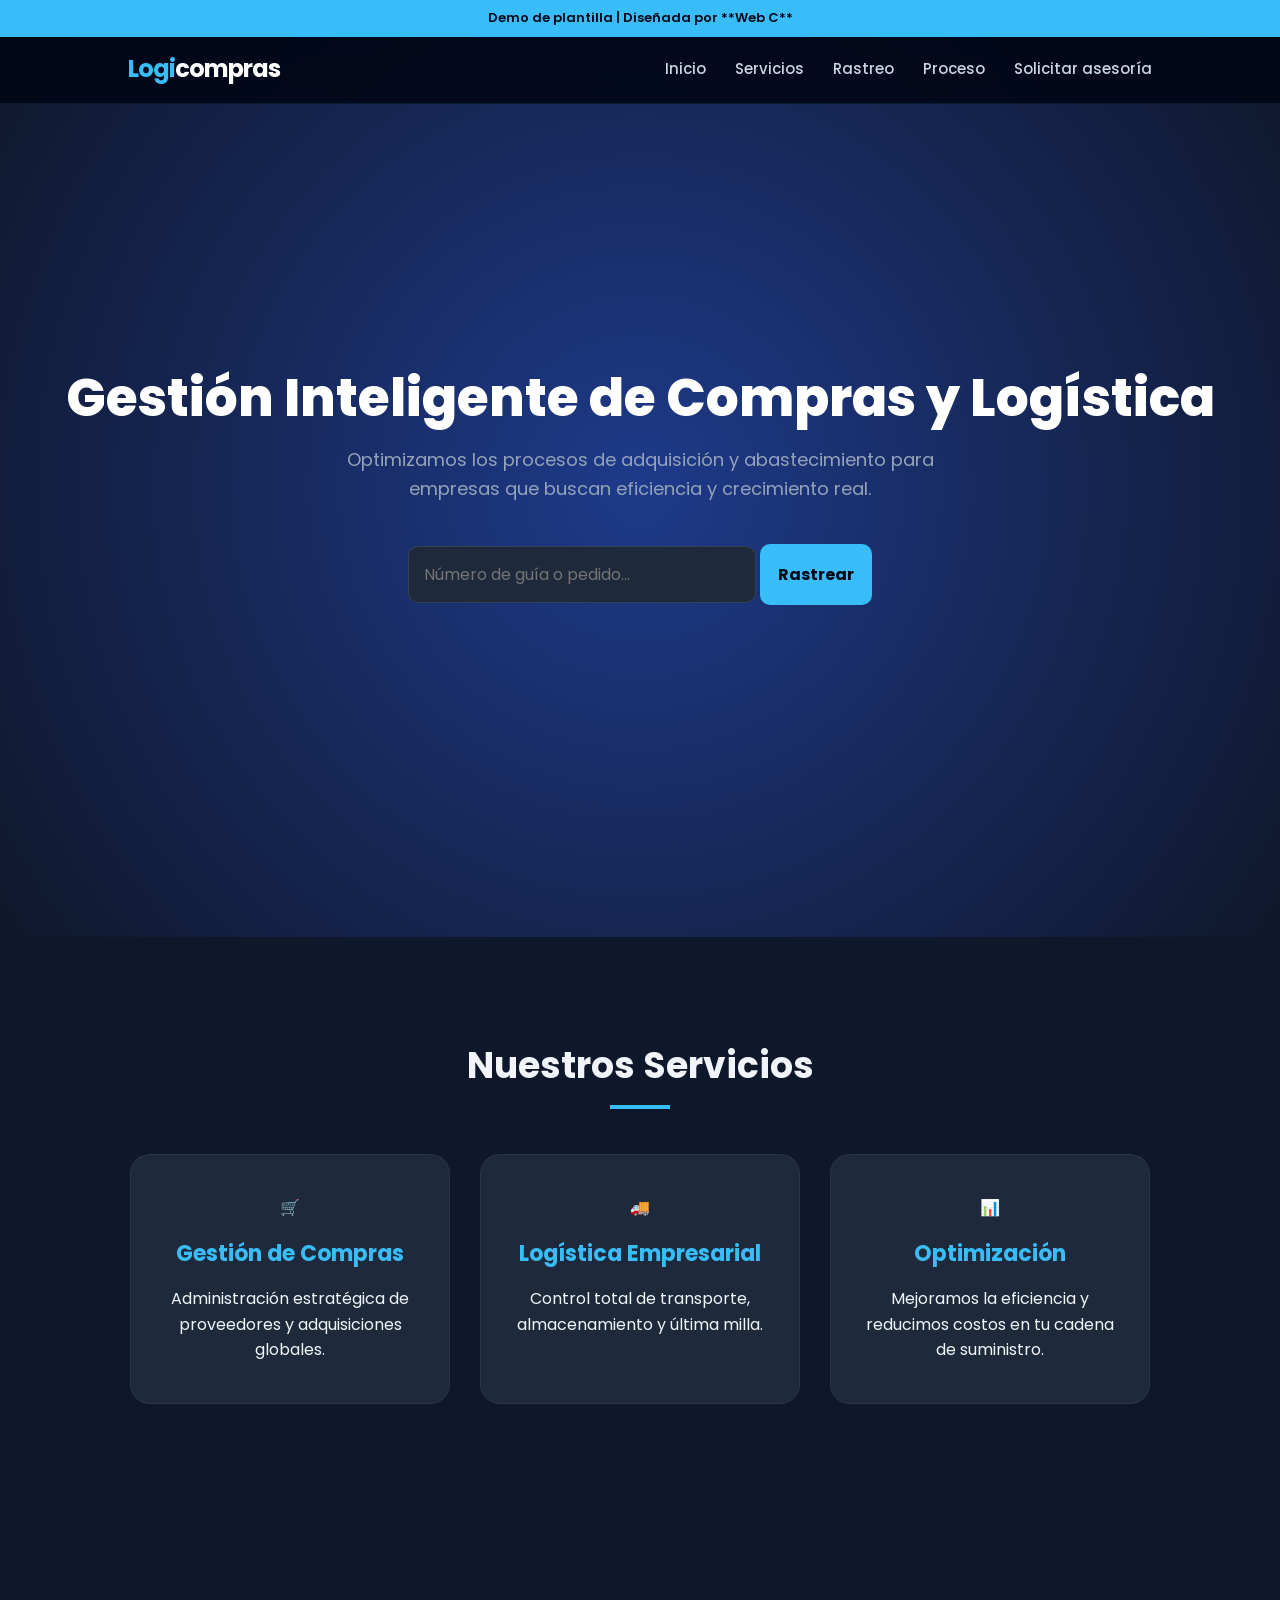
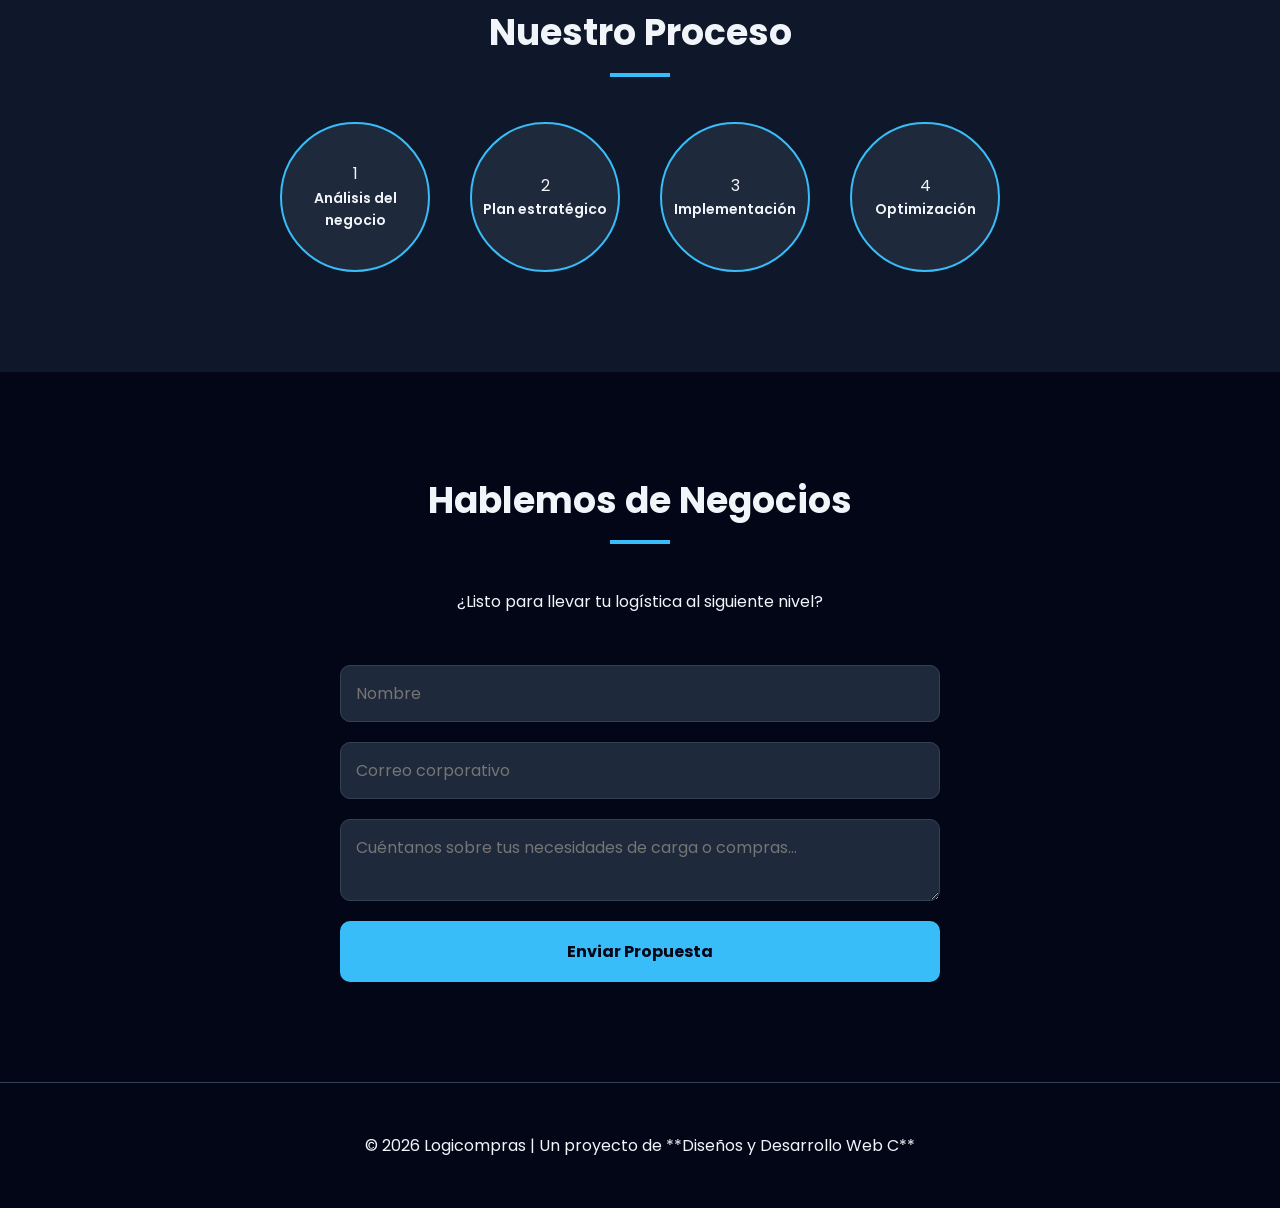
<file: demos/logicCompras/index.html>
<!DOCTYPE html>
<html lang="es">
<head>
    <meta charset="UTF-8">
    <meta name="viewport" content="width=device-width, initial-scale=1.0">
    <title>Logicompras | Logística y Gestión de Compras Demo</title>
    <meta name="description" content="Soluciones de logística y gestión de compras para empresas modernas.">
    <link rel="stylesheet" href="style.css">
    <link href="https://fonts.googleapis.com/css2?family=Poppins:wght@300;400;600;800&display=swap" rel="stylesheet">
</head>
<body>

<div class="barra-demo">
    Demo de plantilla | Diseñada por **Web C**
</div>

<header class="header">
    <div class="logo">Logi<span>compras</span></div>
    <nav id="menu" class="nav">
        <a href="#inicio">Inicio</a>
        <a href="#servicios">Servicios</a>
        <a href="#rastreo">Rastreo</a> <a href="#proceso">Proceso</a>
        <a href="#contacto" class="btn-nav">Solicitar asesoría</a>
    </nav>
    <div class="menu-btn" onclick="toggleMenu()">☰</div>
</header>

<section id="inicio" class="hero">
    <div class="hero-content">
        <h1>Gestión Inteligente de Compras y Logística</h1>
        <p>Optimizamos los procesos de adquisición y abastecimiento para empresas que buscan eficiencia y crecimiento real.</p>
        
        <div class="track-input-group">
            <input type="text" placeholder="Número de guía o pedido...">
            <button class="btn-track">Rastrear</button>
        </div>
    </div>
</section>

<section id="servicios" class="section">
    <div class="container-title">
        <h2>Nuestros Servicios</h2>
        <div class="linea-azul"></div>
    </div>
    <div class="cards">
        <div class="card">
            <div class="card-icon">🛒</div>
            <h3>Gestión de Compras</h3>
            <p>Administración estratégica de proveedores y adquisiciones globales.</p>
        </div>
        <div class="card">
            <div class="card-icon">🚚</div>
            <h3>Logística Empresarial</h3>
            <p>Control total de transporte, almacenamiento y última milla.</p>
        </div>
        <div class="card">
            <div class="card-icon">📊</div>
            <h3>Optimización</h3>
            <p>Mejoramos la eficiencia y reducimos costos en tu cadena de suministro.</p>
        </div>
    </div>
</section>

<section id="proceso" class="section reveal background-gris">
    <h2>Nuestro Proceso</h2>
    <div class="steps">
        <div class="step">
            <div class="step-num">1</div>
            <p>Análisis del negocio</p>
        </div>
        <div class="step">
            <div class="step-num">2</div>
            <p>Plan estratégico</p>
        </div>
        <div class="step">
            <div class="step-num">3</div>
            <p>Implementación</p>
        </div>
        <div class="step">
            <div class="step-num">4</div>
            <p>Optimización</p>
        </div>
    </div>
</section>

<section id="contacto" class="section contacto">
    <div class="contacto-container">
        <h2>Hablemos de Negocios</h2>
        <p>¿Listo para llevar tu logística al siguiente nivel?</p>
        <form class="form-logistica">
            <input type="text" placeholder="Nombre" required>
            <input type="email" placeholder="Correo corporativo" required>
            <textarea placeholder="Cuéntanos sobre tus necesidades de carga o compras..."></textarea>
            <button type="submit" class="btn-submit">Enviar Propuesta</button>
        </form>
    </div>
</section>

<footer>
    <p>© 2026 Logicompras | Un proyecto de **Diseños y Desarrollo Web C**</p>
</footer>

<script src="script.js"></script>
</body>
</html>
</file>
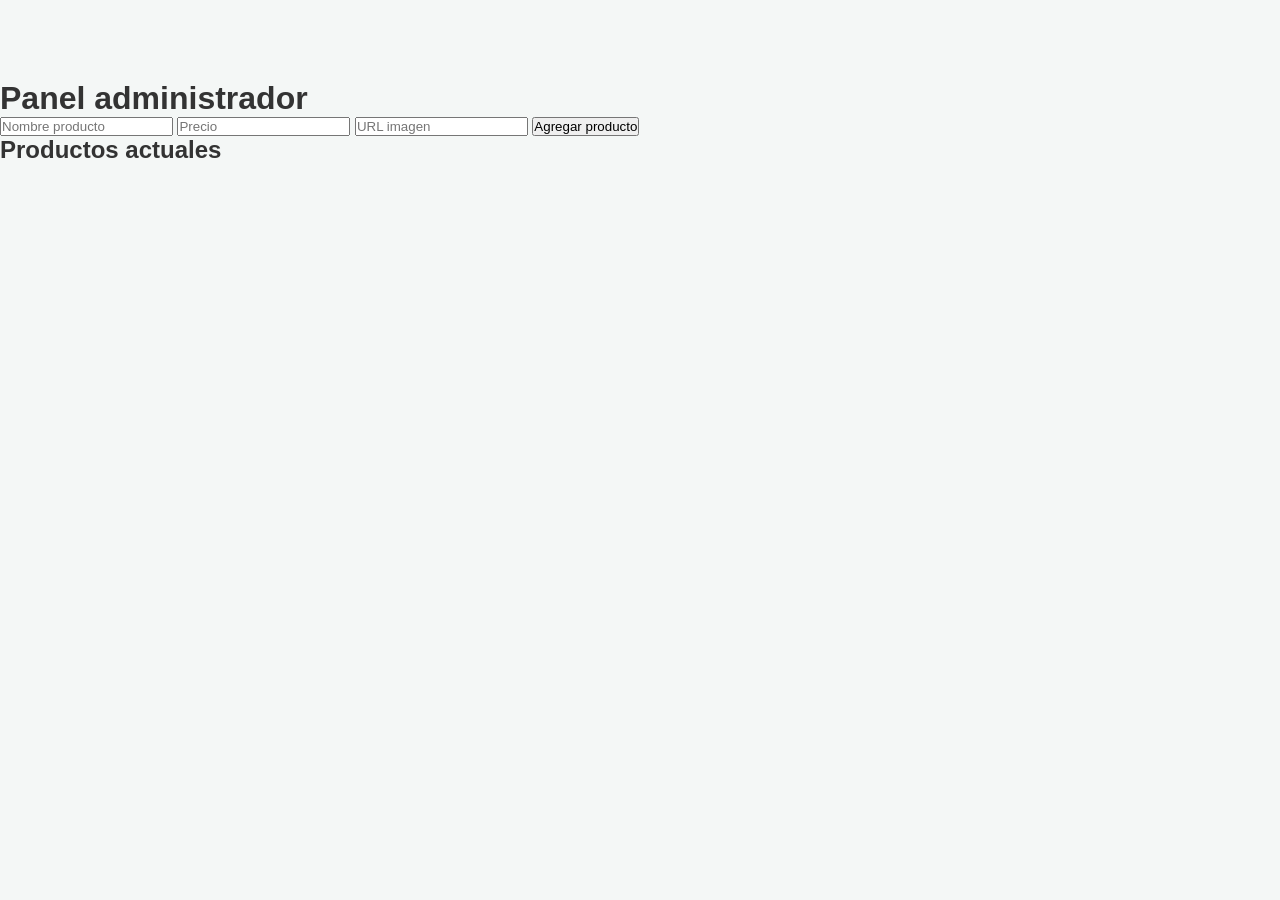
<file: demos/marketplace/admin.html>
<!DOCTYPE html>
<html lang="es">
<head>

<meta charset="UTF-8">
<meta name="viewport" content="width=device-width, initial-scale=1.0">

<title>Panel Administrador</title>

<link rel="stylesheet" href="style.css">

</head>

<body>

<h1>Panel administrador</h1>

<form id="formProducto">

<input type="text" id="nombre" placeholder="Nombre producto" required>

<input type="number" id="precio" placeholder="Precio" required>

<input type="text" id="imagen" placeholder="URL imagen">

<button type="submit">Agregar producto</button>

</form>

<h2>Productos actuales</h2>

<ul id="listaAdmin"></ul>

<script src="script.js"></script>

</body>
</html>
</file>
<file: demos/logicCompras/style.css>
/* =========================================
   1. BASES Y TIPOGRAFÍA
   ========================================= */
* {
    margin: 0;
    padding: 0;
    box-sizing: border-box;
    font-family: 'Poppins', sans-serif;
}

html {
    scroll-behavior: smooth;
}

body {
    background: #0f172a; /* Slate 900 */
    color: #f1f5f9;
    line-height: 1.6;
}

/* =========================================
   2. NAVEGACIÓN (HEADER)
   ========================================= */
.barra-demo {
    background: #38bdf8;
    color: #020617;
    text-align: center;
    padding: 8px;
    font-size: 13px;
    font-weight: 600;
    position: relative;
    z-index: 1001;
}

.header {
    display: flex;
    justify-content: space-between;
    align-items: center;
    padding: 15px 10%;
    position: fixed;
    width: 100%;
    top: 35px; /* Baja un poco por la barra-demo */
    background: rgba(2, 6, 23, 0.9);
    backdrop-filter: blur(10px);
    z-index: 1000;
    transition: 0.3s;
    border-bottom: 1px solid rgba(56, 189, 248, 0.1);
}

.logo {
    font-weight: 700;
    font-size: 24px;
    color: #38bdf8;
    letter-spacing: -1px;
}

.logo span {
    color: white;
}

nav a {
    margin-left: 25px;
    text-decoration: none;
    color: #cbd5e1;
    font-size: 15px;
    font-weight: 500;
    transition: 0.3s;
}

nav a:hover {
    color: #38bdf8;
}

.menu-btn {
    display: none;
    font-size: 28px;
    cursor: pointer;
    color: #38bdf8;
}

/* =========================================
   3. HERO SECTION
   ========================================= */
.hero {
    height: 100vh;
    display: flex;
    align-items: center;
    justify-content: center;
    text-align: center;
    background: radial-gradient(circle at center, #1e3a8a 0%, #0f172a 100%);
    padding: 0 20px;
}

.hero h1 {
    font-size: 52px;
    font-weight: 800;
    margin-bottom: 20px;
    line-height: 1.1;
    color: white;
}

.hero p {
    max-width: 650px;
    margin: 0 auto 40px;
    font-size: 18px;
    color: #94a3b8;
}

.btn {
    background: #38bdf8;
    color: #020617;
    padding: 15px 40px;
    border-radius: 50px;
    text-decoration: none;
    font-weight: 700;
    display: inline-block;
    transition: 0.3s ease;
    box-shadow: 0 10px 25px rgba(56, 189, 248, 0.2);
}

.btn:hover {
    transform: translateY(-3px);
    box-shadow: 0 15px 30px rgba(56, 189, 248, 0.4);
}

/* =========================================
   4. SECCIONES Y TARJETAS
   ========================================= */
.section {
    padding: 100px 10%;
    text-align: center;
}

.section h2 {
    margin-bottom: 60px;
    font-size: 36px;
    font-weight: 700;
    position: relative;
}

.section h2::after {
    content: '';
    width: 60px;
    height: 4px;
    background: #38bdf8;
    position: absolute;
    bottom: -15px;
    left: 50%;
    transform: translateX(-50%);
}

.cards {
    display: flex;
    gap: 30px;
    flex-wrap: wrap;
    justify-content: center;
}

.card {
    background: #1e293b;
    padding: 40px 30px;
    border-radius: 20px;
    width: 320px;
    border: 1px solid rgba(255, 255, 255, 0.05);
    transition: 0.4s;
    text-align: center;
}

.card:hover {
    transform: translateY(-15px);
    background: #334155;
    border-color: #38bdf8;
}

.card h3 {
    color: #38bdf8;
    margin: 15px 0;
    font-size: 22px;
}

/* =========================================
   5. PASOS DEL PROCESO (STEPS)
   ========================================= */
.steps {
    display: flex;
    flex-wrap: wrap;
    gap: 40px;
    justify-content: center;
    margin-top: 40px;
}

.step {
    background: #1e293b;
    width: 150px;
    height: 150px;
    border-radius: 50%;
    display: flex;
    flex-direction: column;
    align-items: center;
    justify-content: center;
    border: 2px solid #38bdf8;
    transition: 0.3s;
}

.step:hover {
    background: #38bdf8;
    color: #020617;
}

.step h3 { font-size: 32px; font-weight: 800; }
.step p { font-size: 14px; font-weight: 600; }

/* =========================================
   6. CONTACTO Y FORMULARIO
   ========================================= */
.contacto {
    background: #020617;
}

form {
    display: flex;
    flex-direction: column;
    max-width: 600px;
    margin: 50px auto 0;
    gap: 20px;
}

input, textarea {
    padding: 15px;
    border-radius: 10px;
    border: 1px solid #334155;
    background: #1e293b;
    color: white;
    font-size: 16px;
    outline: none;
}

input:focus, textarea:focus {
    border-color: #38bdf8;
}

button {
    background: #38bdf8;
    color: #020617;
    border: none;
    padding: 18px;
    border-radius: 10px;
    font-weight: 700;
    font-size: 16px;
    cursor: pointer;
    transition: 0.3s;
}

button:hover { background: #7dd3fc; }

/* =========================================
   7. FOOTER Y RESPONSIVE
   ========================================= */
footer {
    background: #020617;
    text-align: center;
    padding: 50px 20px;
    border-top: 1px solid #334155;
}

@media(max-width: 768px) {
    .header { padding: 15px 5%; top: 35px; }
    nav {
        display: none;
        flex-direction: column;
        background: #1e293b;
        position: absolute;
        top: 65px; right: 5%;
        padding: 30px;
        border-radius: 15px;
        width: 200px;
        box-shadow: 0 20px 40px rgba(0,0,0,0.5);
    }
    nav.active { display: flex; }
    .menu-btn { display: block; }
    .hero h1 { font-size: 36px; }
    .section { padding: 80px 5%; }
}

.reveal {
    opacity: 0;
    transform: translateY(30px);
    transition: 1s ease;
}

.reveal.active {
    opacity: 1;
    transform: translateY(0);
}
</file>
<file: demos/marketplace/style.css>
/* =========================================
   ESTILOS MARKETPLACE - WEB C
   ========================================= */
* {
    margin: 0;
    padding: 0;
    box-sizing: border-box;
    font-family: 'Poppins', sans-serif;
}

body {
    background: #f4f7f6;
    color: #333;
    padding-top: 80px; /* Espacio para el header fijo */
}

/* Header Estilo E-commerce */
.header {
    display: flex;
    justify-content: space-between;
    align-items: center;
    padding: 15px 5%;
    background: #232f3e; /* Azul oscuro elegante */
    color: white;
    position: fixed;
    top: 0; width: 100%;
    z-index: 1000;
    box-shadow: 0 2px 10px rgba(0,0,0,0.1);
}

.logo {
    font-size: 24px;
    font-weight: 800;
    color: #febd69; /* Naranja Marketplace */
}

#buscador {
    flex: 1;
    margin: 0 30px;
    padding: 10px 20px;
    border-radius: 5px;
    border: none;
    outline: none;
}

.carrito-icono {
    font-size: 22px;
    cursor: pointer;
    position: relative;
}

#contador {
    background: #febd69;
    color: #232f3e;
    font-size: 12px;
    font-weight: bold;
    padding: 2px 6px;
    border-radius: 50%;
    position: absolute;
    top: -10px; right: -10px;
}

/* Filtros */
.filtros {
    display: flex;
    justify-content: center;
    gap: 15px;
    padding: 20px;
    background: white;
    margin-bottom: 20px;
}

.filtros button {
    padding: 10px 20px;
    border: 1px solid #ddd;
    background: white;
    border-radius: 20px;
    cursor: pointer;
    transition: 0.3s;
}

.filtros button:hover {
    background: #232f3e;
    color: white;
}

/* Grid de Productos */
.productos {
    display: grid;
    grid-template-columns: repeat(auto-fit, minmax(250px, 1fr));
    gap: 25px;
    padding: 20px 5%;
}

.card-producto {
    background: white;
    padding: 20px;
    border-radius: 10px;
    text-align: center;
    box-shadow: 0 4px 15px rgba(0,0,0,0.05);
    transition: 0.3s;
}

.card-producto:hover {
    transform: translateY(-5px);
    box-shadow: 0 10px 25px rgba(0,0,0,0.1);
}

.card-producto img {
    width: 100%;
    height: 180px;
    object-fit: contain;
    margin-bottom: 15px;
}

.card-producto h3 { font-size: 18px; margin-bottom: 10px; }
.card-producto .precio { color: #b12704; font-size: 20px; font-weight: bold; }

.btn-agregar {
    background: #febd69;
    border: none;
    padding: 10px 15px;
    border-radius: 5px;
    margin-top: 15px;
    cursor: pointer;
    font-weight: 600;
    width: 100%;
}

/* Carrito Lateral (Aside) */
.carrito {
    position: fixed;
    right: -400px; /* Escondido por defecto */
    top: 0;
    width: 350px;
    height: 100%;
    background: white;
    box-shadow: -5px 0 15px rgba(0,0,0,0.1);
    padding: 30px;
    z-index: 2000;
    transition: 0.4s;
    overflow-y: auto;
}

.carrito.active { right: 0; }

.carrito h2 { margin-bottom: 20px; border-bottom: 2px solid #f4f4f4; padding-bottom: 10px; }

#listaCarrito li {
    list-style: none;
    display: flex;
    justify-content: space-between;
    padding: 10px 0;
    border-bottom: 1px solid #eee;
}

.total { font-size: 22px; font-weight: bold; margin: 20px 0; text-align: right; }

/* Esto es un comentario en español, no afecta el código */
/* =========================================
   RETOQUE DE BOTÓN - VERSIÓN TRUPER PRO
   ========================================= */

.card button {
    background: #0077ff;
    color: white;
    border: none;
    
    /* CAMBIO CLAVE: Quitamos width 100% y usamos inline-block o auto */
    width: auto; 
    display: inline-block; 
    padding: 10px 25px; /* Más aire a los lados que arriba/abajo */
    
    border-radius: 6px;
    font-weight: 700;
    font-size: 14px; /* Un pelín más chico para que se vea fino */
    text-transform: uppercase;
    letter-spacing: 1px;
    cursor: pointer;
    transition: 0.3s;
    
    /* Centramos el botón si es necesario */
    margin: 10px auto; 
}

.card button:hover {
    background: #005fcc;
    transform: translateY(-2px);
    box-shadow: 0 5px 15px rgba(0, 119, 255, 0.3);
}
/* Efecto al pasar el mouse (Hover) */
.card button:hover {
    background: #cc9600; /* Un azul más oscuro al hacer hover */
    transform: translateY(-2px); /* Pequeño salto hacia arriba */
    box-shadow: 0 6px 10px rgb(255, 200, 80); /* Sombra más pronunciada */
}

/* Efecto al hacer clic (Active) */
.card button:active {
    transform: translateY(0); /* Vuelve a su lugar */
    box-shadow: 0 2px 4px rgba(255, 230, 0, 0.2); /* Sombra mínima */
}
</file>
